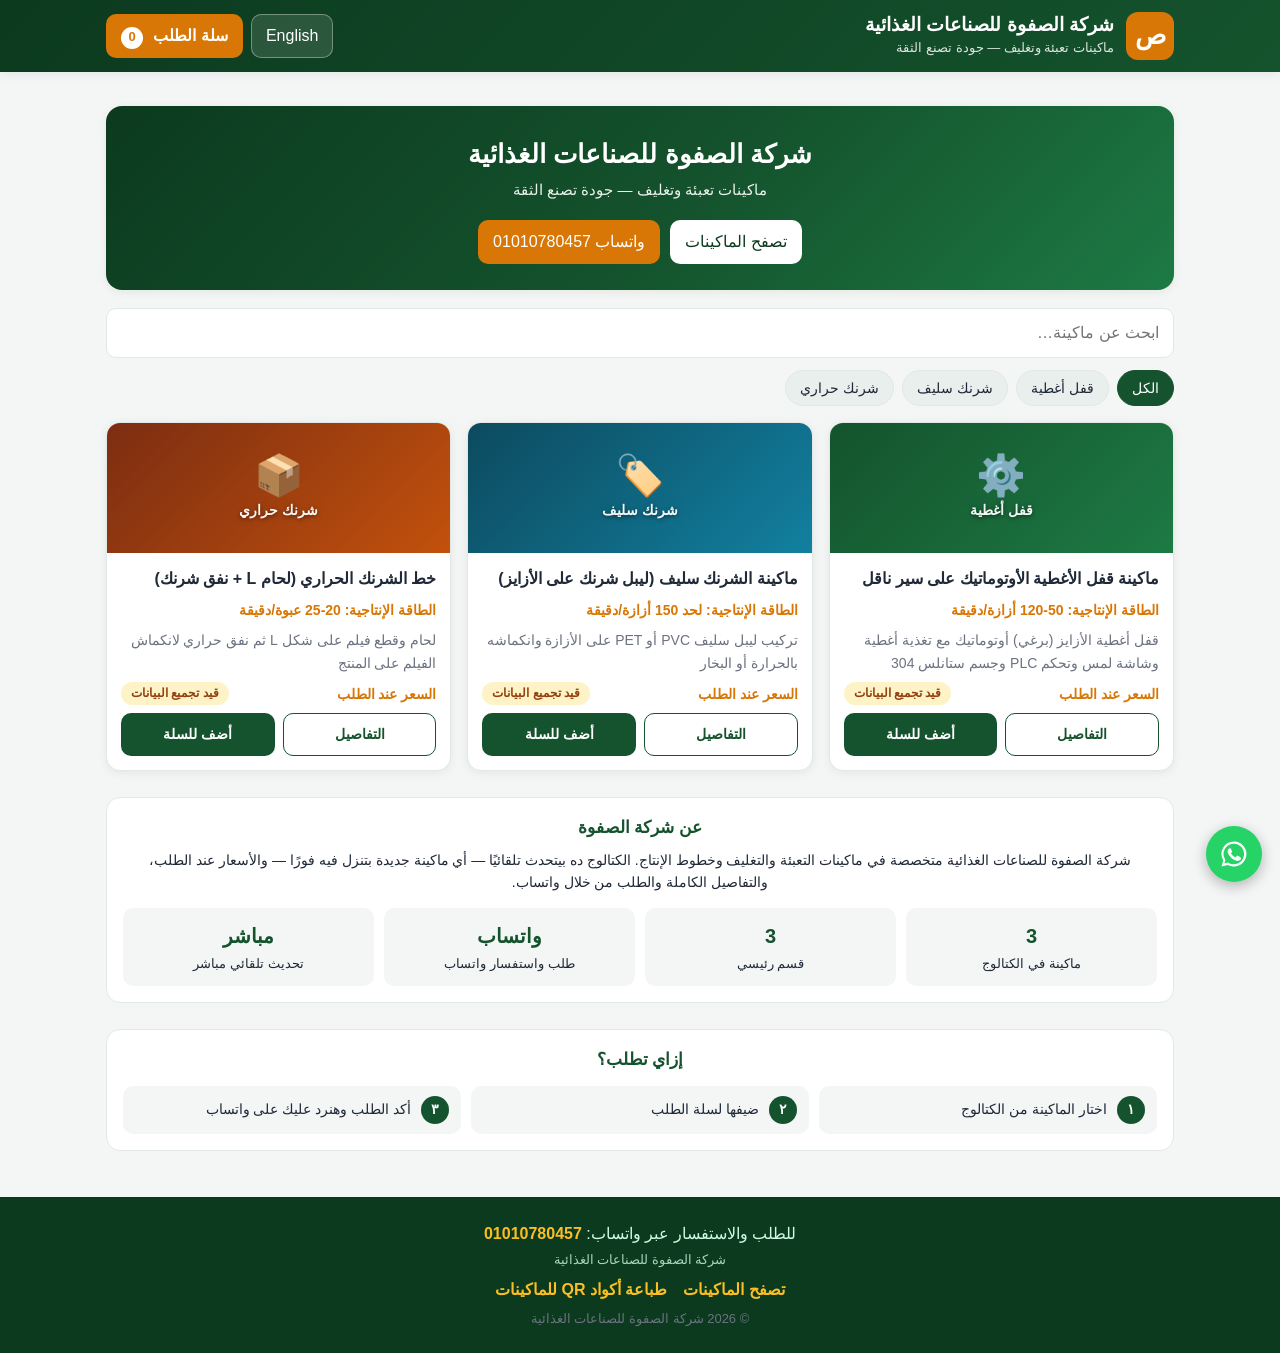
<file: index.html>
<!DOCTYPE html>
<html lang="ar" dir="rtl">
<head>
<meta charset="UTF-8">
<meta name="viewport" content="width=device-width, initial-scale=1.0">
<title>شركة الصفوة للصناعات الغذائية — كتالوج الماكينات</title>
<meta name="description" content="كتالوج ماكينات التعبئة والتغليف — شركة الصفوة للصناعات الغذائية: ماكينات قفل أغطية، شرنك سليف، وخطوط شرنك حراري.">
<meta name="theme-color" content="#14532d">
<meta property="og:type" content="website">
<meta property="og:title" content="شركة الصفوة للصناعات الغذائية — كتالوج الماكينات">
<meta property="og:description" content="ماكينات تعبئة وتغليف: قفل أغطية أوتوماتيك، شرنك سليف، وخطوط شرنك حراري. اطلب عبر واتساب.">
<meta property="og:image" content="og-image.png">
<link rel="icon" href="favicon.svg" type="image/svg+xml">
<link rel="stylesheet" href="styles.css">
</head>
<body>

<header class="site-header">
  <div class="header-inner">
    <div class="brand">
      <div class="brand-mark" aria-hidden="true">ص</div>
      <div class="brand-text">
        <h1 data-i18n="companyName">شركة الصفوة للصناعات الغذائية</h1>
        <p data-i18n="tagline">ماكينات تعبئة وتغليف — جودة تصنع الثقة</p>
      </div>
    </div>
    <div class="header-actions">
      <button id="langToggle" class="btn btn-ghost" type="button">English</button>
      <button id="cartButton" class="btn btn-cart" type="button">
        <span data-i18n="cart">سلة الطلب</span>
        <span id="cartCount" class="cart-badge" hidden>0</span>
      </button>
    </div>
  </div>
</header>

<main class="container">

  <section class="hero">
    <h2 data-i18n="companyName">شركة الصفوة للصناعات الغذائية</h2>
    <p data-i18n="tagline">ماكينات تعبئة وتغليف — جودة تصنع الثقة</p>
    <div class="hero-actions">
      <a class="btn btn-light" href="#machinesGrid" data-i18n="browse">تصفح الماكينات</a>
      <a class="btn btn-accent" href="https://wa.me/201010780457" target="_blank" rel="noopener">واتساب <span dir="ltr">01010780457</span></a>
    </div>
  </section>

  <section class="toolbar" aria-label="بحث وتصفية">
    <div class="search-box">
      <input id="searchInput" type="search" data-i18n-ph="searchPlaceholder" placeholder="ابحث عن ماكينة…">
    </div>
    <div id="categoryFilters" class="chips" role="group" aria-label="التصنيفات"></div>
  </section>

  <p id="catInfo" class="cat-info" hidden></p>

  <p id="noResults" class="no-results" data-i18n="noResults" hidden>لا توجد نتائج مطابقة لبحثك.</p>

  <section id="machinesGrid" class="grid" aria-live="polite"></section>

  <section class="about-strip" aria-label="عن الشركة">
    <h2 data-i18n="aboutTitle">عن شركة الصفوة</h2>
    <p data-i18n="aboutText">شركة الصفوة للصناعات الغذائية متخصصة في ماكينات التعبئة والتغليف وخطوط الإنتاج. الكتالوج ده بيتحدث تلقائيًا — أي ماكينة جديدة بتنزل فيه فورًا — والأسعار عند الطلب، والتفاصيل الكاملة والطلب من خلال واتساب.</p>
    <div class="stats-row">
      <div class="stat-box"><span class="stat-num" id="statMachinesNum">٣</span><span data-i18n="statMachines">ماكينة في الكتالوج</span></div>
      <div class="stat-box"><span class="stat-num" id="statCatsNum">٣</span><span data-i18n="statCats">قسم رئيسي</span></div>
      <div class="stat-box"><span class="stat-num">واتساب</span><span data-i18n="statWa">طلب واستفسار واتساب</span></div>
      <div class="stat-box"><span class="stat-num">مباشر</span><span data-i18n="statLive">تحديث تلقائي مباشر</span></div>
    </div>
  </section>

  <section class="how-strip" aria-label="طريقة الطلب">
    <h2 data-i18n="howTitle">إزاي تطلب؟</h2>
    <div class="how-steps">
      <div class="how-step"><span class="how-num">١</span><span data-i18n="how1">اختار الماكينة من الكتالوج</span></div>
      <div class="how-step"><span class="how-num">٢</span><span data-i18n="how2">ضيفها لسلة الطلب</span></div>
      <div class="how-step"><span class="how-num">٣</span><span data-i18n="how3">أكد الطلب وهنرد عليك على واتساب</span></div>
    </div>
  </section>

</main>

<footer class="site-footer">
  <p>
    <span data-i18n="footerOrder">للطلب والاستفسار عبر واتساب:</span>
    <a id="footerWhatsapp" href="https://wa.me/201010780457" target="_blank" rel="noopener"><span dir="ltr">01010780457</span></a>
  </p>
  <p class="footer-company" data-i18n="companyName">شركة الصفوة للصناعات الغذائية</p>
  <nav class="footer-nav">
    <a href="#machinesGrid" data-i18n="browse">تصفح الماكينات</a>
    <a href="qr.html">طباعة أكواد QR للماكينات</a>
  </nav>
  <p class="footer-copy">© 2026 <span data-i18n="companyName">شركة الصفوة للصناعات الغذائية</span></p>
</footer>

<a class="wa-float" href="https://wa.me/201010780457" target="_blank" rel="noopener" aria-label="واتساب">
  <svg viewBox="0 0 24 24" width="30" height="30" fill="#fff" aria-hidden="true"><path d="M12 2a10 10 0 0 0-8.6 15.1L2 22l5-1.3A10 10 0 1 0 12 2zm0 18.2c-1.6 0-3.1-.4-4.4-1.2l-.3-.2-3 .8.8-2.9-.2-.3A8.2 8.2 0 1 1 12 20.2zm4.6-6.1c-.3-.1-1.5-.7-1.7-.8-.2-.1-.4-.1-.6.1-.2.3-.6.8-.8 1-.1.2-.3.2-.5.1a6.7 6.7 0 0 1-3.3-2.9c-.3-.4 0-.5.2-.7l.5-.6c.1-.2.1-.4 0-.5l-.8-1.9c-.2-.5-.4-.4-.6-.4h-.5c-.2 0-.5.1-.7.3-.2.3-.9.9-.9 2.2s.9 2.5 1.1 2.7c.1.2 1.9 2.9 4.6 4 .6.3 1.1.4 1.5.6.6.2 1.2.2 1.6.1.5-.1 1.5-.6 1.7-1.2.2-.6.2-1.1.1-1.2 0-.1-.2-.2-.5-.3z"/></svg>
</a>

<!-- ===== نافذة تفاصيل الماكينة ===== -->
<div id="detailOverlay" class="overlay" hidden>
  <div class="modal" role="dialog" aria-modal="true" aria-labelledby="detailName">
    <button id="detailClose" class="modal-close" type="button" aria-label="×">×</button>
    <div id="detailContent"></div>
  </div>
</div>

<!-- ===== لوحة سلة الطلب ===== -->
<div id="cartOverlay" class="overlay" hidden>
  <div class="modal" role="dialog" aria-modal="true" aria-labelledby="cartTitle">
    <button id="cartClose" class="modal-close" type="button" aria-label="×">×</button>
    <h2 id="cartTitle" data-i18n="cartTitle">سلة الطلب</h2>
    <div id="cartItems"></div>
    <form id="checkoutForm" class="checkout-form">
      <label>
        <span data-i18n="fullName">الاسم بالكامل</span>
        <input id="coName" type="text" required autocomplete="name">
      </label>
      <label>
        <span data-i18n="phone">رقم الهاتف</span>
        <input id="coPhone" type="tel" required autocomplete="tel">
      </label>
      <label>
        <span data-i18n="notes">ملاحظات (اختياري)</span>
        <textarea id="coNotes" rows="2"></textarea>
      </label>
      <button class="btn btn-primary btn-block" type="submit" data-i18n="confirmOrder">تأكيد الطلب</button>
      <p class="confirm-note" data-i18n="confirmNote">عند تأكيد الطلب سيتم فتح واتساب لإرسال طلبك مباشرة إلى الشركة.</p>
      <p id="orderDone" class="order-done" data-i18n="orderDone" hidden>تم تجهيز طلبك وفتحه في واتساب — شكرًا لتواصلك معنا.</p>
    </form>
  </div>
</div>

<script src="data.js"></script>
<script src="qr.js"></script>
<script src="app.js"></script>
</body>
</html>
</file>
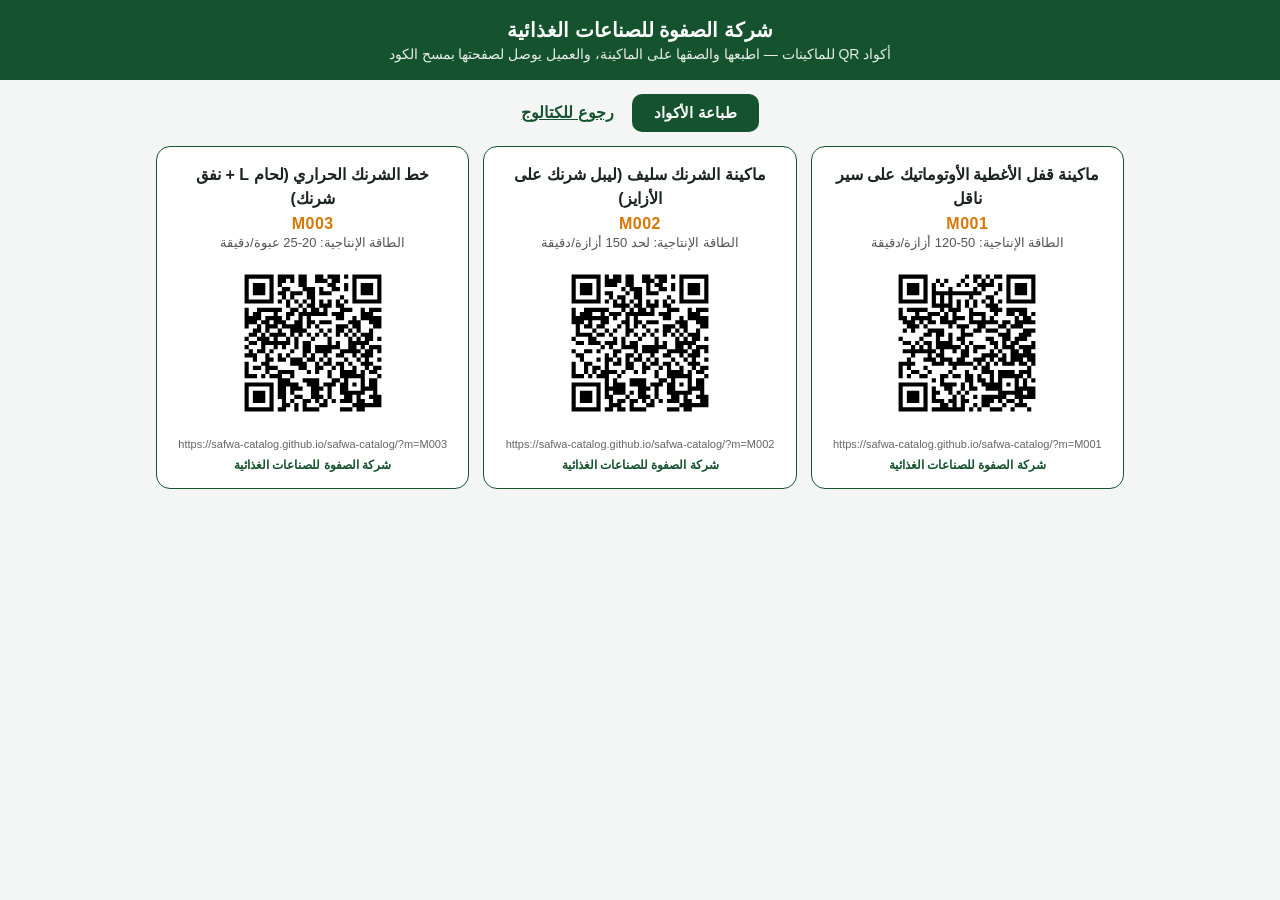
<file: qr.html>
<!DOCTYPE html>
<html lang="ar" dir="rtl">
<head>
<meta charset="UTF-8">
<meta name="viewport" content="width=device-width, initial-scale=1.0">
<title>أكواد QR للماكينات — شركة الصفوة للصناعات الغذائية</title>
<meta name="theme-color" content="#14532d">
<style>
  * { box-sizing: border-box; }
  body { font-family: "Segoe UI", Tahoma, Arial, sans-serif; margin: 0; background: #f4f6f5; color: #1c2420; }
  header { background: #14532d; color: #fff; padding: 18px 16px; text-align: center; }
  header h1 { margin: 0 0 4px; font-size: 20px; }
  header p { margin: 0; opacity: .9; font-size: 14px; }
  .toolbar { text-align: center; padding: 14px; }
  .toolbar button { background: #14532d; color: #fff; border: 0; border-radius: 10px; padding: 10px 22px; font-size: 15px; font-weight: 700; cursor: pointer; }
  .toolbar a { color: #14532d; font-weight: 700; margin-inline-start: 14px; }
  .grid { display: grid; grid-template-columns: repeat(auto-fill, minmax(240px, 1fr)); gap: 14px; padding: 0 16px 24px; max-width: 1000px; margin: 0 auto; }
  .qr-card { background: #fff; border: 1.5px solid #14532d; border-radius: 14px; padding: 16px; text-align: center; }
  .qr-card h2 { font-size: 16px; margin: 0 0 4px; line-height: 1.5; }
  .qr-card .code { color: #d97706; font-weight: 800; letter-spacing: .5px; }
  .qr-card .cap { color: #555; font-size: 13px; margin: 2px 0 8px; }
  .qr-card svg { width: 170px; height: 170px; }
  .qr-card .link { font-size: 11px; color: #666; direction: ltr; word-break: break-all; margin-top: 6px; }
  .qr-card .co { margin-top: 8px; font-size: 12px; color: #14532d; font-weight: 700; }
  @media print {
    body { background: #fff; }
    .toolbar { display: none; }
    .grid { padding: 0; }
    .qr-card { break-inside: avoid; }
  }
</style>
</head>
<body>

<header>
  <h1>شركة الصفوة للصناعات الغذائية</h1>
  <p>أكواد QR للماكينات — اطبعها والصقها على الماكينة، والعميل يوصل لصفحتها بمسح الكود</p>
</header>

<div class="toolbar">
  <button type="button" onclick="window.print()">طباعة الأكواد</button>
  <a href="index.html">رجوع للكتالوج</a>
</div>

<main id="qrGrid" class="grid"></main>

<script src="data.js"></script>
<script src="qr.js"></script>
<script>
"use strict";
function pageUrl(code) {
  var base = CONFIG.SITE_BASE_URL ||
    (location.href.split(/[?#]/)[0].replace(/qr\.html$/, "index.html"));
  return base + "?m=" + encodeURIComponent(code);
}
function render(list) {
  var grid = document.getElementById("qrGrid");
  grid.innerHTML = "";
  list.forEach(function (m) {
    var url = pageUrl(m.code);
    var card = document.createElement("article");
    card.className = "qr-card";
    card.innerHTML =
      "<h2></h2>" +
      '<div class="code"></div>' +
      (m.capacity ? '<div class="cap"></div>' : "") +
      (qrCodeSvg(url, 4) || "") +
      '<div class="link"></div>' +
      '<div class="co">شركة الصفوة للصناعات الغذائية</div>';
    card.querySelector("h2").textContent = m.name;
    card.querySelector(".code").textContent = m.code;
    if (m.capacity) card.querySelector(".cap").textContent = "الطاقة الإنتاجية: " + m.capacity;
    card.querySelector(".link").textContent = url;
    grid.appendChild(card);
  });
}
render(MACHINES);
/* تحديث حي من الشيت — أي ماكينة جديدة تظهر هنا كمان */
(function () {
  if (!CONFIG.APPS_SCRIPT_URL) return;
  var cb = "__safwaQr_" + Date.now();
  window[cb] = function (payload) {
    if (payload && payload.ok && Array.isArray(payload.machines) && payload.machines.length) {
      render(payload.machines.map(function (r) {
        var m = {};
        ["code", "name", "capacity"].forEach(function (k) { m[k] = r[k] != null ? String(r[k]) : ""; });
        return m;
      }).filter(function (m) { return m.code; }));
    }
    try { delete window[cb]; } catch (e) {}
  };
  var s = document.createElement("script");
  s.src = CONFIG.APPS_SCRIPT_URL + (CONFIG.APPS_SCRIPT_URL.indexOf("?") >= 0 ? "&" : "?") + "callback=" + cb;
  document.head.appendChild(s);
})();
</script>
</body>
</html>
</file>
<file: styles.css>
/* شركة الصفوة للصناعات الغذائية — كتالوج الماكينات (v1) */
:root {
  --primary: #14532d;
  --primary-dark: #0c3a1f;
  --accent: #d97706;
  --ink: #1f2937;
  --muted: #6b7280;
  --bg: #f4f6f5;
  --card: #ffffff;
  --border: #e2e8e5;
  --chip-bg: #e8efec;
  --radius: 14px;
  --shadow: 0 2px 10px rgba(12, 58, 31, 0.08);
}

* { box-sizing: border-box; }

html { -webkit-text-size-adjust: 100%; }

body {
  margin: 0;
  font-family: "Segoe UI", Tahoma, Arial, sans-serif;
  background: var(--bg);
  color: var(--ink);
  line-height: 1.6;
}

/* ===== الترويسة ===== */
.site-header {
  background: linear-gradient(135deg, var(--primary-dark), var(--primary));
  color: #fff;
  position: sticky;
  top: 0;
  z-index: 20;
  box-shadow: var(--shadow);
}
.header-inner {
  max-width: 1100px;
  margin: 0 auto;
  padding: 12px 16px;
  display: flex;
  align-items: center;
  justify-content: space-between;
  gap: 12px;
  flex-wrap: wrap;
}
.brand { display: flex; align-items: center; gap: 12px; min-width: 0; }
.brand-mark {
  width: 48px; height: 48px; flex: 0 0 auto;
  border-radius: 12px;
  background: var(--accent);
  color: #fff;
  font-size: 26px; font-weight: 800;
  display: flex; align-items: center; justify-content: center;
}
.brand-text h1 { margin: 0; font-size: 19px; line-height: 1.3; }
.brand-text p { margin: 0; font-size: 13px; opacity: 0.85; }
.header-actions { display: flex; gap: 8px; align-items: center; }

/* ===== الأزرار ===== */
.btn {
  font: inherit;
  border: 1px solid transparent;
  border-radius: 10px;
  padding: 8px 14px;
  cursor: pointer;
  background: var(--card);
  color: var(--ink);
}
.btn-ghost { background: rgba(255,255,255,0.12); color: #fff; border-color: rgba(255,255,255,0.35); }
.btn-cart { background: var(--accent); color: #fff; font-weight: 700; position: relative; }
.btn-primary { background: var(--primary); color: #fff; font-weight: 700; }
.btn-primary:hover { background: var(--primary-dark); }
.btn-block { width: 100%; padding: 12px; font-size: 16px; }
.btn-outline { background: #fff; border-color: var(--primary); color: var(--primary); font-weight: 700; }
.cart-badge {
  background: #fff; color: var(--accent);
  border-radius: 999px; min-width: 22px; height: 22px;
  display: inline-flex; align-items: center; justify-content: center;
  font-size: 13px; font-weight: 800; margin-inline-start: 6px; padding: 0 5px;
}

/* ===== المحتوى ===== */
.container { max-width: 1100px; margin: 0 auto; padding: 18px 16px 30px; }

.toolbar { display: flex; flex-direction: column; gap: 12px; margin-bottom: 16px; }
.search-box input {
  width: 100%; font: inherit; padding: 11px 14px;
  border: 1px solid var(--border); border-radius: 10px; background: #fff;
}
.chips { display: flex; gap: 8px; flex-wrap: wrap; }
.chip {
  font: inherit; font-size: 14px;
  border: 1px solid var(--border);
  background: var(--chip-bg); color: var(--ink);
  border-radius: 999px; padding: 6px 14px; cursor: pointer;
}
.chip.active { background: var(--primary); color: #fff; border-color: var(--primary); }

.no-results { text-align: center; color: var(--muted); padding: 30px 0; }

/* ===== شبكة البطاقات ===== */
.grid {
  display: grid;
  grid-template-columns: repeat(auto-fill, minmax(270px, 1fr));
  gap: 16px;
}
.card {
  background: var(--card);
  border: 1px solid var(--border);
  border-radius: var(--radius);
  overflow: hidden;
  box-shadow: var(--shadow);
  display: flex; flex-direction: column;
  cursor: pointer;
}
.card { transition: transform .18s ease, box-shadow .18s ease, border-color .18s ease; }
.card:hover { border-color: var(--primary); transform: translateY(-3px); box-shadow: 0 10px 24px rgba(12,58,31,.16); }
.hero { background: linear-gradient(135deg, var(--primary-dark), var(--primary) 55%, #1d7a44); color: #fff; border-radius: 16px; padding: 30px 20px 26px; text-align: center; margin: 16px 0 18px; box-shadow: var(--shadow); }
.hero h2 { margin: 0 0 6px; font-size: 26px; line-height: 1.4; }
.hero p { margin: 0 0 18px; opacity: .92; font-size: 15px; }
.hero-actions { display: flex; gap: 10px; justify-content: center; flex-wrap: wrap; }
.btn-light { background: #fff; color: var(--primary-dark); text-decoration: none; }
.btn-accent { background: var(--accent); color: #fff; text-decoration: none; }
.footer-nav { display: flex; gap: 16px; justify-content: center; flex-wrap: wrap; margin: 6px 0; }
.footer-nav a { color: var(--primary); font-weight: 700; text-decoration: none; }
.footer-copy { color: var(--muted); font-size: 13px; }
.card-media {
  height: 130px; position: relative; overflow: hidden;
  display: flex; flex-direction: column; align-items: center; justify-content: center; gap: 4px;
  color: #fff; text-align: center; padding: 10px;
}
.card-media .media-icon { font-size: 40px; line-height: 1; }
.card-media .media-img { position: absolute; inset: 0; width: 100%; height: 100%; object-fit: cover; display: block; }
.wa-float { position: fixed; bottom: 18px; inset-inline-start: 18px; width: 56px; height: 56px; border-radius: 50%; background: #25d366; display: flex; align-items: center; justify-content: center; box-shadow: 0 4px 14px rgba(0,0,0,.28); z-index: 40; }
.wa-float:hover { background: #1eb856; }
.footer-qr-link { color: var(--primary); font-weight: 700; }
.cat-info { background: #eef6f0; border: 1px solid var(--primary); color: var(--dark, #0c3a1f); border-radius: 10px; padding: 10px 14px; font-size: 14px; margin: 0 0 12px; }
.about-strip { margin: 26px 0 6px; background: #fff; border: 1px solid var(--border, #dde3df); border-radius: 14px; padding: 16px; }
.about-strip h2 { margin: 0 0 8px; font-size: 17px; color: var(--primary); text-align: center; }
.about-strip p { margin: 0 0 14px; font-size: 14px; text-align: center; }
.stats-row { display: grid; grid-template-columns: repeat(auto-fit, minmax(130px, 1fr)); gap: 10px; }
.stat-box { background: var(--bg, #f4f6f5); border-radius: 10px; padding: 12px 8px; text-align: center; display: flex; flex-direction: column; gap: 2px; font-size: 13px; }
.stat-num { font-size: 20px; font-weight: 800; color: var(--primary); }
.how-strip { margin: 26px 0 6px; background: #fff; border: 1px solid var(--border, #dde3df); border-radius: 14px; padding: 16px; }
.how-strip h2 { margin: 0 0 12px; font-size: 17px; color: var(--primary); text-align: center; }
.how-steps { display: grid; grid-template-columns: repeat(auto-fit, minmax(180px, 1fr)); gap: 10px; }
.how-step { display: flex; align-items: center; gap: 10px; background: var(--bg, #f4f6f5); border-radius: 10px; padding: 10px 12px; font-size: 14px; }
.how-num { background: var(--primary); color: #fff; width: 28px; height: 28px; border-radius: 50%; display: inline-flex; align-items: center; justify-content: center; font-weight: 800; flex: 0 0 auto; }
.specs-list { list-style: none; margin: 0; padding: 0; }
.specs-list li { padding: 7px 10px; border-radius: 6px; }
.specs-list li:nth-child(odd) { background: var(--bg, #f4f6f5); }
.related-row { display: flex; flex-wrap: wrap; gap: 8px; margin-bottom: 12px; }
.related-chip { border: 1px solid var(--primary); color: var(--primary); background: #fff; border-radius: 999px; padding: 7px 12px; font-size: 13px; cursor: pointer; }
.related-chip:hover { background: var(--primary); color: #fff; }
.detail-actions { display: flex; flex-wrap: wrap; gap: 8px; }
.card-media .media-cat { font-size: 14px; font-weight: 700; opacity: 0.95; position: relative; z-index: 1; text-shadow: 0 1px 4px rgba(0,0,0,.55); }
.media-capping { background: linear-gradient(135deg, #14532d, #1d7a44); }
.media-sleeve  { background: linear-gradient(135deg, #0c4a5e, #1280a0); }
.media-shrink  { background: linear-gradient(135deg, #7c2d12, #c2510c); }
.media-default { background: linear-gradient(135deg, #374151, #4b5563); }
.card-body { padding: 14px; display: flex; flex-direction: column; gap: 8px; flex: 1; }
.card-body h3 { margin: 0; font-size: 16px; line-height: 1.5; }
.card-desc { margin: 0; color: var(--muted); font-size: 14px; flex: 1; }
.card-capacity { margin: 0; color: var(--accent); font-weight: 700; font-size: 14px; }
.card-meta { display: flex; align-items: center; justify-content: space-between; gap: 8px; flex-wrap: wrap; }
.tag {
  font-size: 12px; font-weight: 700;
  background: var(--chip-bg); color: var(--primary-dark);
  border-radius: 999px; padding: 2px 10px;
}
.tag-status { background: #fef3c7; color: #92400e; }
.price { font-weight: 800; color: var(--primary); }
.price-on-request { color: var(--accent); font-size: 14px; }
.card-actions { display: flex; gap: 8px; }
.card-actions .btn { flex: 1; padding: 9px 8px; font-size: 14px; }

/* ===== التذييل ===== */
.site-footer {
  background: var(--primary-dark); color: #d1fae5;
  text-align: center; padding: 20px 16px; margin-top: 10px;
}
.site-footer a { color: #fbbf24; font-weight: 800; text-decoration: none; }
.site-footer p { margin: 4px 0; }
.footer-company { opacity: 0.8; font-size: 13px; }

/* ===== النوافذ المنبثقة ===== */
.overlay {
  position: fixed; inset: 0; z-index: 50;
  background: rgba(17, 24, 39, 0.55);
  display: flex; align-items: flex-start; justify-content: center;
  overflow-y: auto; padding: 18px 10px;
}
.overlay[hidden] { display: none; }
.modal {
  background: #fff; border-radius: var(--radius);
  width: 100%; max-width: 640px;
  padding: 20px; position: relative;
  box-shadow: 0 12px 40px rgba(0,0,0,0.25);
}
.modal-close {
  position: absolute; top: 8px; inset-inline-end: 12px;
  background: none; border: none; font-size: 28px; line-height: 1;
  cursor: pointer; color: var(--muted);
}
.modal h2 { margin-top: 0; font-size: 20px; }

.detail-media { height: 150px; border-radius: 10px; margin-bottom: 14px; }
.detail-media .media-icon { font-size: 52px; }
.detail-media .media-cat { font-size: 16px; }
.detail-desc { margin: 8px 0; }
.specs-list { margin: 8px 0; }
.specs-list li { margin-bottom: 0; }
.detail-section-title { font-weight: 800; margin: 16px 0 6px; color: var(--primary-dark); }
.video-wrap { margin-bottom: 12px; }
.video-wrap iframe {
  width: 100%; aspect-ratio: 16 / 9; border: 0; border-radius: 10px; background: #000;
}
.detail-actions { display: flex; gap: 10px; flex-wrap: wrap; margin-top: 14px; }
.qr-box {
  margin-top: 18px; border: 1px dashed var(--border); border-radius: 10px;
  padding: 14px; text-align: center;
}
.qr-box svg { width: 160px; height: 160px; }
.qr-box .qr-link { font-size: 12px; color: var(--muted); word-break: break-all; }
.qr-box .qr-title { font-weight: 700; margin: 0 0 8px; }

/* ===== السلة ===== */
.cart-item {
  display: flex; align-items: center; gap: 10px;
  border: 1px solid var(--border); border-radius: 10px;
  padding: 10px; margin-bottom: 10px;
}
.cart-item .ci-name { flex: 1; font-size: 14px; font-weight: 700; }
.qty-ctrl { display: flex; align-items: center; gap: 6px; }
.qty-btn {
  width: 30px; height: 30px; border-radius: 8px;
  border: 1px solid var(--border); background: #fff; cursor: pointer; font-size: 16px;
}
.qty-val { min-width: 22px; text-align: center; font-weight: 800; }
.ci-remove { background: none; border: none; color: #b91c1c; cursor: pointer; font: inherit; font-size: 13px; }
.cart-empty { text-align: center; color: var(--muted); padding: 16px 0; }
.checkout-form { display: flex; flex-direction: column; gap: 10px; margin-top: 8px; }
.checkout-form label { display: flex; flex-direction: column; gap: 4px; font-size: 14px; font-weight: 700; }
.checkout-form input, .checkout-form textarea {
  font: inherit; font-weight: 400;
  padding: 10px 12px; border: 1px solid var(--border); border-radius: 10px;
}
.confirm-note { color: var(--muted); font-size: 13px; margin: 0; text-align: center; }
.order-done { color: var(--primary); font-weight: 700; text-align: center; margin: 0; }

@media (max-width: 560px) {
  .brand-text h1 { font-size: 16px; }
  .grid { grid-template-columns: 1fr; }
  .header-inner { justify-content: center; text-align: center; }
  .brand { flex-direction: column; text-align: center; }
}
</file>
